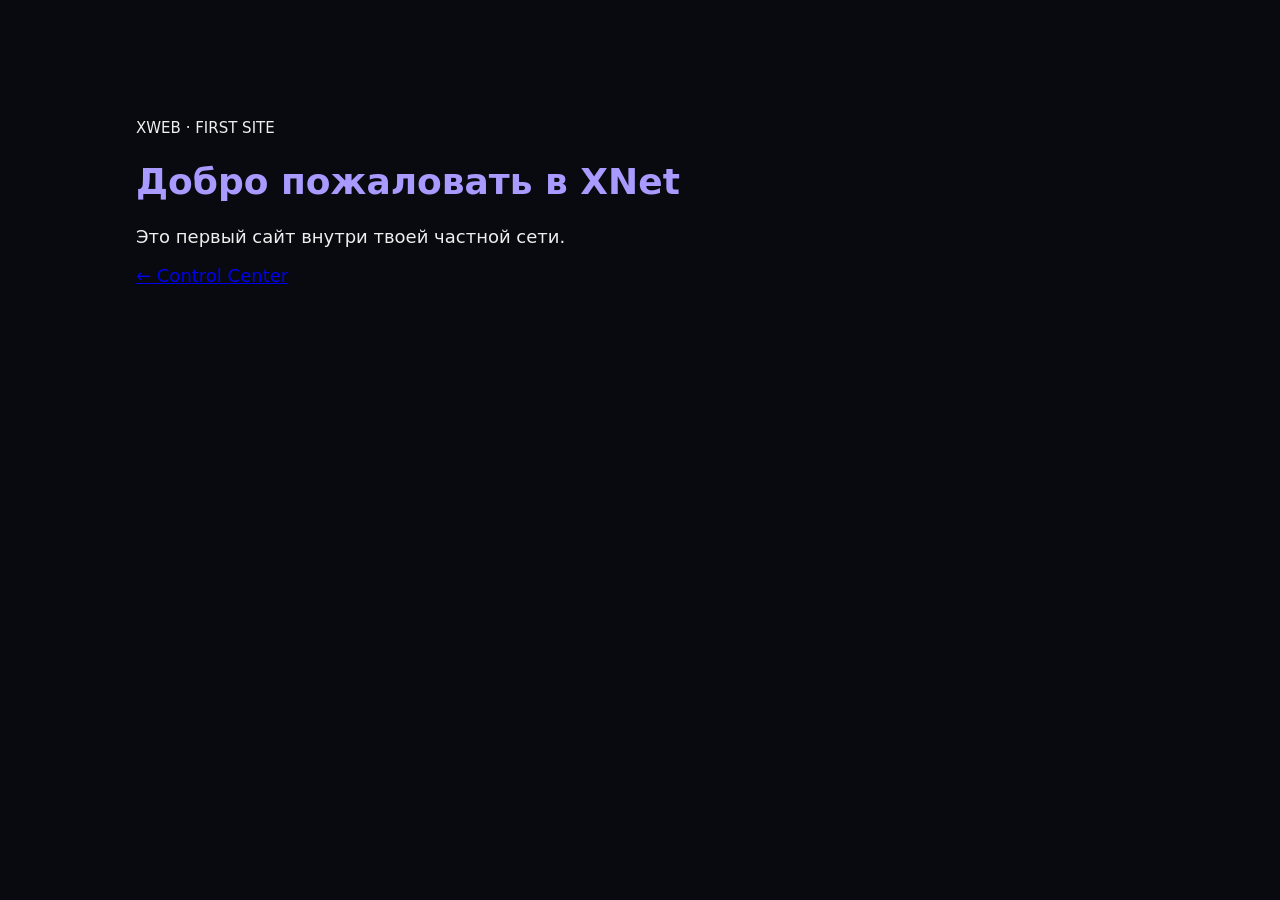
<file: index (1).html>
<!doctype html><html lang="ru"><meta charset="utf-8"><meta name="viewport" content="width=device-width"><title>Hello XNet</title><style>body{background:#090910;color:#eee;font:18px system-ui;padding:12vh 10vw}h1{color:#a99aff}</style><small>XWEB · FIRST SITE</small><h1>Добро пожаловать в XNet</h1><p>Это первый сайт внутри твоей частной сети.</p><a href="/">← Control Center</a>
</file>
